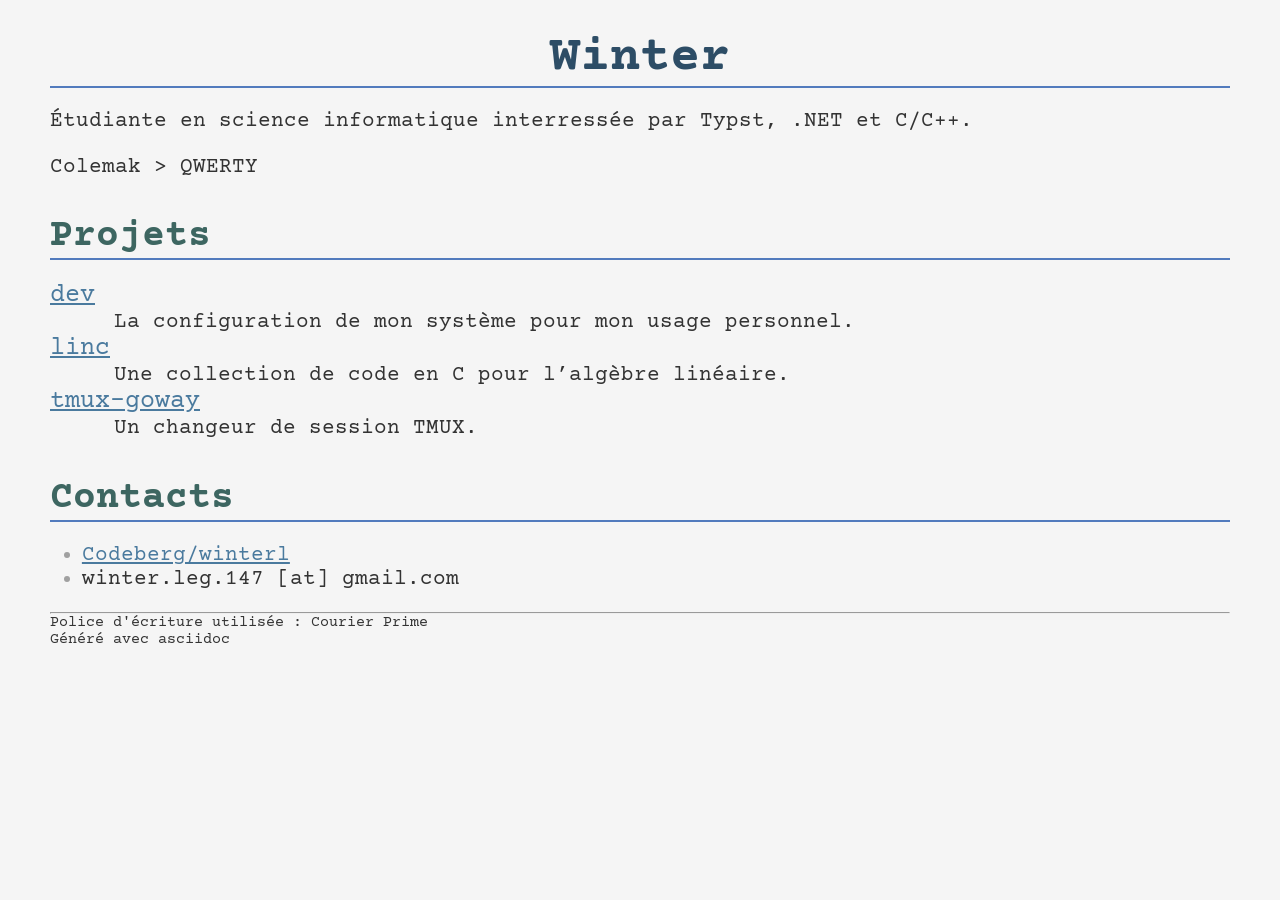
<file: index.html>
<!DOCTYPE html>
<html lang="fr">
<head>
<meta charset="UTF-8">
<meta http-equiv="X-UA-Compatible" content="IE=edge">
<meta name="viewport" content="width=device-width, initial-scale=1.0">
<meta name="generator" content="Asciidoctor 2.0.26">
<title>Winter</title>
<style>
/*
 * compact.css, version 1.9
 * Author:  Alex Efros <powerman@powerman.name>
 * Licence: Public Domain
 *
 * Usage: asciidoc -a theme=compact ...
 */

@import url('https://fonts.googleapis.com/css2?family=Courier+Prime:ital,wght@0,400;0,700;1,400;1,700&display=swap');

@font-face {
  font-family: "Zen Maru Gothic";
  src: local("Zen Maru Gothic"), local("ZenMaruGothic-Regular");
  font-weight: normal;
  font-style: normal;
}
@font-face {
  font-family: "Zen Maru Gothic";
  src: local("Zen Maru Gothic Bold"), local("ZenMaruGothic-Bold");
  font-weight: bold;
  font-style: normal;
}
@font-face {
  font-family: "Zen Maru Gothic";
  src: local("Zen Maru Gothic Light"), local("ZenMaruGothic-Light");
  font-weight: 300;
  font-style: normal;
}
@font-face {
  font-family: "Zen Maru Gothic";
  src: local("Zen Maru Gothic Medium"), local("ZenMaruGothic-Medium");
  font-weight: 500;
  font-style: normal;
}

:root {
  --bg-color: #f5f5f5;
  --text-color: #333333;
  --h1-color: #2d4d66;
  --h2-color: #3d6661;
  --h3-color: #3d6661;
  --link-color: #4a7a9e;
  --border-color: #527bbd;
  --table-bg: #e8e8e8;
  --code-bg: #f4f4f4;
  --code-color: #3c598a;
  --sidebar-bg: #ffffee;
}

@media (prefers-color-scheme: dark) {
  :root {
    --bg-color: #141415;
    --text-color: #cdcdcd;
    --h1-color: #6e94b2;
    --h2-color: #b4d4cf;
    --h3-color: #b4d4cf;
    --link-color: #6e94b2;
    --border-color: #6e94b2;
    --table-bg: #14141a;
    --code-bg: #1a1a1a;
    --code-color: #b4d4cf;
    --sidebar-bg: #1a1a1a;
  }
}

* {
  padding: 0;
  margin: 0;
}
img {
  border: 0;
}

/*** Layout ***/

body {
  margin: 30px auto;
  padding: 0 50px;
  max-width: 90ch;
  background-color: var(--bg-color);
  color: var(--text-color);
}
#header br {
  display: none;
}
#revnumber {
  display: block;
}
#toc {
  margin: 0em 0;
  text-align: left;
}
.toclevel2 {
  margin-left: 1em;
}
.toclevel3 {
  margin-left: 2em;
}
.toclevel4 {
  margin-left: 3em;
}
footer {
  font-size: 0.6em;
}
#footer {
  font-size: 0.5em;
  margin-top: 2em;
}

#preamble .sectionbody,
h2,
h3,
h4,
h5 {
  margin: 1em 0 0 0;
}

.admonitionblock,
.listingblock,
.sidebarblock,
.exampleblock,
.tableblock,
.literalblock {
  margin: 1em 0;
}
.admonitionblock td.icon {
  padding-right: 0.5em;
}
.admonitionblock td.content {
  padding-left: 0.5em;
}
.listingblock .content {
  padding: 0.5em;
}
.sidebarblock > .content {
  padding: 0.5em;
}
.exampleblock > .content {
  padding: 0 0.5em;
}
.tableblock caption {
  padding: 0 0 0.5em 0;
}
.tableblock thead th,
.tableblock tbody td,
.tableblock tfoot td {
  padding: 0 0.5em;
}
.quoteblock {
  padding: 0 2em;
}

.paragraph {
  margin: 1em 0 0 0;
  text-align: justify;
}
body {
  text-align: justify;
}
.sidebarblock .paragraph:first-child,
.exampleblock .paragraph:first-child,
.admonitionblock .paragraph:first-child {
  margin: 0;
}

.hdlist tr td {
  padding-bottom: 0.3em;
}
.hdlist tr:last-child td {
  padding-bottom: 0;
}
.hdlist tr tr td {
  padding-bottom: 0;
}

.ulist,
.olist,
.dlist,
.hdlist,
.qlist {
  margin: 1em 0;
}
.hdlist2 .ulist,
.hdlist2 .olist,
.hdlist2 .dlist,
.hdlist2 .hdlist,
.hdlist2 .qlist,
li .ulist,
li .olist,
li .dlist,
li .hdlist,
li .qlist,
dd .ulist,
dd .olist,
dd .dlist,
dd .hdlist,
dd .qlist {
  margin: 0;
}
ul {
  margin-left: 1.5em;
}
ol {
  margin-left: 2em;
}
dd {
  margin-left: 3em;
}
td.hdlist1 {
  padding-right: 1em;
}

/*** Fonts ***/

body {
  font-family: "Courier Prime", "Zen Maru Gothic", monospace;
  font-size: 25px;
}
#header {
  text-align: center;
  font-family: Georgia, serif;
}
#header h1 {
  font-size: 2em;
  font-family: "Courier Prime", "Zen Maru Gothic", monospace;
}
#footer {
  text-align: center;
  font-family: Georgia, serif;
}
#email,
#author {
  font-size: 0.85em;
  font-family: "Courier Prime", "Zen Maru Gothic", monospace;
}
#revnumber {
  font-size: 0.75em;
}
#toc {
  font-size: 0.9em;
  font-family: "Courier Prime", "Zen Maru Gothic", monospace;
}
#toctitle {
  font-weight: bold;
}
#footer {
  font-size: 0.8em;
}

h2,
h3,
h4,
h5,
.title {
  font-family: "Courier Prime", "Zen Maru Gothic", monospace;
}
h2 {
  font-size: 1.5em;
}
.sectionbody {
  font-size: 0.85em;
}
.sectionbody .sectionbody {
  font-size: inherit;
}
h3 {
  font-size: 159%;
} /* 1.35em */
h4 {
  font-size: 141%;
} /* 1.2em */
h5 {
  font-size: 118%;
} /* 1em */
.title {
  font-size: 106%; /* 0.9em */
  font-weight: bold;
  padding-top: 1em;
  text-align: center;
}

code,
.monospaced {
  font-family: "Courier Prime Code", "Zen Maru Gothic", monospace;
  font-size: 100%;
} /* 0.9em */
pre {
  font-size: 100%;
} /* 1.2em */
p code {
  font-size: 100%;
} /* 1em */
dt,
td.hdlist1 {
  font-family: "Courier Prime", "Zen Maru Gothic", monospace;
  font-size: 118%; /* 1em */
  font-style: normal;
}
.qlist em {
  font-family: "Courier Prime", "Zen Maru Gothic", monospace;
  font-size: 118%; /* 1em */
  font-style: italic;
}
.tableblock tfoot td {
  font-weight: bold;
}

/*** Colors and Backgrounds ***/

h1 {
  color: var(--h1-color);
  border-bottom: 2px solid var(--border-color);
}
#footer {
  border-top: 2px solid var(--border-color);
}

h2 {
  color: var(--h2-color);
  border-bottom: 2px solid var(--border-color);
}
h3 {
  color: var(--h3-color);
  border-bottom: 2px solid var(--border-color);
}
h3 {
  display: inline-block;
}
h4,
h5 {
  color: var(--h3-color);
}

.admonitionblock td.content {
  border-left: 2px solid var(--border-color);
}
.listingblock .content {
  background: var(--code-bg);
  border: 1px solid var(--border-color);
  border-left: 5px solid var(--border-color);
}
.sidebarblock > .content {
  background: var(--sidebar-bg);
  border: 1px solid var(--border-color);
  border-left: 5px solid var(--border-color);
}
.exampleblock > .content {
  border-left: 2px solid var(--border-color);
}
.quoteblock {
  border-left: 5px solid var(--border-color);
}
.tableblock table {
  border-collapse: collapse;
  border-width: 3px;
  border-color: var(--border-color);
}
.tableblock table[frame="hsides"] {
  border-style: solid none;
}
.tableblock table[frame="border"] {
  border-style: solid;
}
.tableblock table[frame="void"] {
  border-style: none;
}
.tableblock table[frame="vsides"] {
  border-style: none solid;
}
.tableblock table[rules="all"] tbody tr *,
.tableblock table[rules="rows"] tbody tr * {
  border-top: 1px solid var(--border-color);
}
.tableblock table[rules="all"] tr *,
.tableblock table[rules="cols"] tr * {
  border-left: 1px solid var(--border-color);
}
.tableblock table tbody tr:first-child * {
  border-top: 1px solid var(--bg-color);
}
.tableblock table tr *:first-child {
  border-left: none;
}
.tableblock table[frame] thead tr *,
.tableblock table[frame] thead tr * {
  border-top: 1px solid var(--bg-color);
  border-bottom: 2px solid var(--border-color);
}
.tableblock table tr td p.table,
.tableblock table tr td p.table * {
  border: 0;
}

.hdlist1,
em {
  color: var(--code-color);
}
code,
.monospaced {
  color: var(--code-color);
  background: var(--code-bg);
}
.literalblock code {
  background: inherit;
}

a {
  color: var(--link-color);
}

li {
  color: #a0a0a0;
}
li > * {
  color: var(--text-color);
}

span.aqua {
  color: aqua;
}
span.black {
  color: black;
}
span.blue {
  color: blue;
}
span.fuchsia {
  color: fuchsia;
}
span.gray {
  color: gray;
}
span.green {
  color: green;
}
span.lime {
  color: lime;
}
span.maroon {
  color: maroon;
}
span.navy {
  color: navy;
}
span.olive {
  color: olive;
}
span.purple {
  color: purple;
}
span.red {
  color: red;
}
span.silver {
  color: silver;
}
span.teal {
  color: teal;
}
span.white {
  color: white;
}
span.yellow {
  color: yellow;
}

span.aqua-background {
  background: aqua;
}
span.black-background {
  background: black;
}
span.blue-background {
  background: blue;
}
span.fuchsia-background {
  background: fuchsia;
}
span.gray-background {
  background: gray;
}
span.green-background {
  background: green;
}
span.lime-background {
  background: lime;
}
span.maroon-background {
  background: maroon;
}
span.navy-background {
  background: navy;
}
span.olive-background {
  background: olive;
}
span.purple-background {
  background: purple;
}
span.red-background {
  background: red;
}
span.silver-background {
  background: silver;
}
span.teal-background {
  background: teal;
}
span.white-background {
  background: white;
}
span.yellow-background {
  background: yellow;
}

span.big {
  font-size: 2em;
}
span.small {
  font-size: 0.6em;
}

span.underline {
  text-decoration: underline;
}
span.overline {
  text-decoration: overline;
}
span.line-through {
  text-decoration: line-through;
}

/*** Misc ***/

.admonitionblock td.icon {
  vertical-align: top;
}
.attribution {
  text-align: right;
}
.unbreakable {
  page-break-inside: avoid;
}

ul {
  list-style-type: disc;
}
ol.arabic {
  list-style-type: decimal;
}
ol.loweralpha {
  list-style-type: lower-alpha;
}
ol.upperalpha {
  list-style-type: upper-alpha;
}
ol.lowerroman {
  list-style-type: lower-roman;
}
ol.upperroman {
  list-style-type: upper-roman;
}
.hdlist td {
  vertical-align: top;
}

</style>
</head>
<body class="article">
<div id="header">
<h1>Winter</h1>
</div>
<div id="content">
<div id="preamble">
<div class="sectionbody">
<div class="paragraph">
<p>Étudiante en science informatique interressée par Typst, .NET et C/C++.</p>
</div>
<div class="paragraph">
<p>Colemak &gt; QWERTY</p>
</div>
</div>
</div>
<div class="sect1">
<h2 id="_projets">Projets</h2>
<div class="sectionbody">
<div class="dlist">
<dl>
<dt class="hdlist1"><a href="https://codeberg.org/winterl/dev">dev</a></dt>
<dd>
<p>La configuration de mon système pour mon usage personnel.</p>
</dd>
<dt class="hdlist1"><a href="https://codeberg.org/winterl/linc">linc</a></dt>
<dd>
<p>Une collection de code en C pour l&#8217;algèbre linéaire.</p>
</dd>
<dt class="hdlist1"><a href="https://codeberg.org/winterl/tmux-goway">tmux-goway</a></dt>
<dd>
<p>Un changeur de session TMUX.</p>
</dd>
</dl>
</div>
</div>
</div>
<div class="sect1">
<h2 id="_contacts">Contacts</h2>
<div class="sectionbody">
<div class="ulist">
<ul>
<li>
<p><a href="https://codeberg.org/winterl">Codeberg/winterl</a></p>
</li>
<li>
<p>winter.leg.147 [at] gmail.com</p>
</li>
</ul>
</div>
</div>
</div>
</div>
<hr />
<footer>
  Police d'écriture utilisée : Courier Prime <br>
  Généré avec asciidoc
</footer>
</body>
</html>
</file>
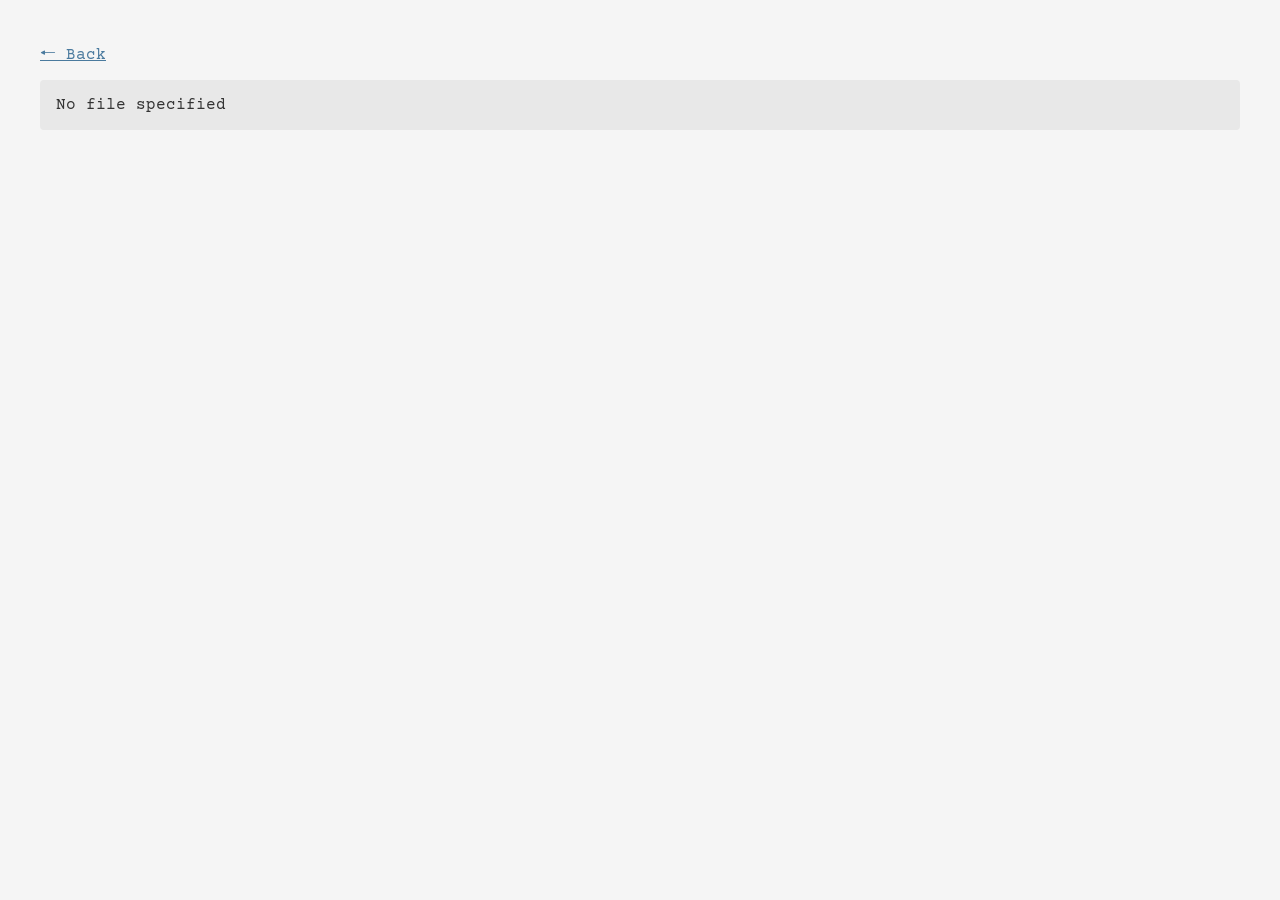
<file: view.html>
<!doctype html>
<html lang="fr">
  <head>
    <meta charset="UTF-8" />
    <meta name="viewport" content="width=device-width, initial-scale=1.0" />
    <meta http-equiv="X-UA-Compatible" content="ie=edge" />
    <title>Winter - View</title>
    <link rel="preconnect" href="https://fonts.googleapis.com" />
    <link rel="preconnect" href="https://fonts.gstatic.com" crossorigin />
    <link
      href="https://fonts.googleapis.com/css2?family=Courier+Prime&family=Zen+Maru+Gothic&display=swap"
      rel="stylesheet"
    />
    <style>
      * {
        font-family: "Courier Prime", "Zen Maru Gothic", monospace;

        background-color: #f5f5f5;
        color: #333333;
      }

      a {
        color: #4a7a9e;
      }

      .content {
        max-width: 120ch;
        margin: auto;
        padding: 2em;
      }

      pre {
        white-space: pre;
        background: #e8e8e8;
        padding: 1em;
        border-radius: 4px;
        overflow-x: auto;
      }

      @media (prefers-color-scheme: dark) {
        * {
          background-color: #141415;
          color: #cdcdcd;
        }

        a {
          color: #6e94b2;
        }

        pre {
          background: #14141a;
        }
      }
    </style>
  </head>
  <body>
    <div class="content">
      <a id="back-link">← Back</a>
      <pre id="content">Loading...</pre>
    </div>
    <script>
      document.getElementById("back-link").href =
        window.location.pathname.replace(/view\.html$/, "index.html");

      const params = new URLSearchParams(window.location.search);
      const file = params.get("file");

      if (file) {
        fetch(file)
          .then((r) => r.text())
          .then((text) => {
            document.getElementById("content").textContent = text;
          })
          .catch((e) => {
            document.getElementById("content").textContent =
              "Error loading file: " + e;
          });
      } else {
        document.getElementById("content").textContent = "No file specified";
      }
    </script>
  </body>
</html>
</file>
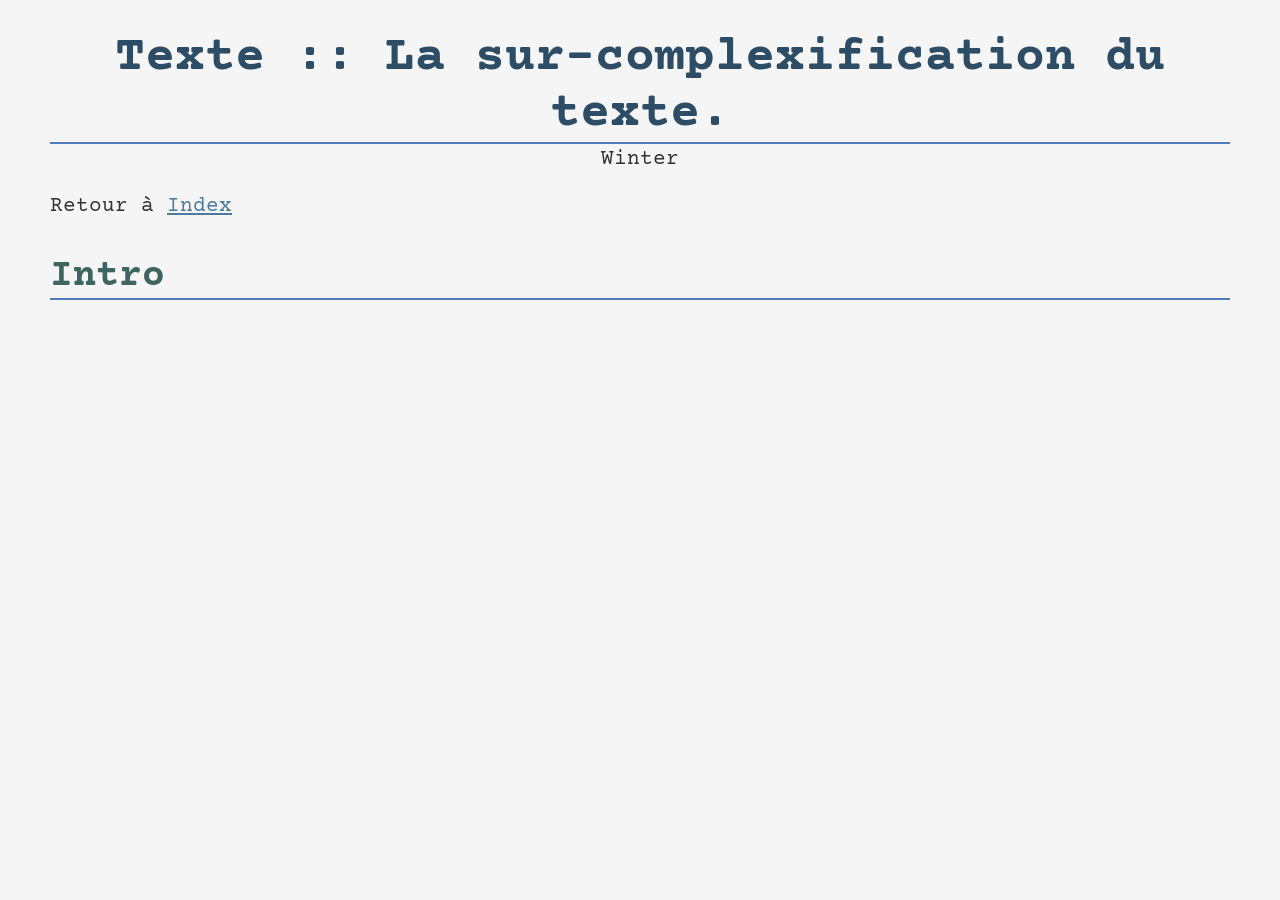
<file: files/textes/2026-03-surcomplexification-des-textes.html>
<!DOCTYPE html>
<html lang="en">
<head>
<meta charset="UTF-8">
<meta http-equiv="X-UA-Compatible" content="IE=edge">
<meta name="viewport" content="width=device-width, initial-scale=1.0">
<meta name="generator" content="Asciidoctor 2.0.26">
<meta name="author" content="Winter">
<title>Texte :: La sur-complexification du texte.</title>
<style>
/*
 * compact.css, version 1.9
 * Author:  Alex Efros <powerman@powerman.name>
 * Licence: Public Domain
 *
 * Usage: asciidoc -a theme=compact ...
 */

@import url("https://fonts.googleapis.com/css2?family=Courier+Prime:ital,wght@0,400;0,700;1,400;1,700&display=swap");

@font-face {
  font-family: "Zen Maru Gothic";
  src: local("Zen Maru Gothic"), local("ZenMaruGothic-Regular");
  font-weight: normal;
  font-style: normal;
}
@font-face {
  font-family: "Zen Maru Gothic";
  src: local("Zen Maru Gothic Bold"), local("ZenMaruGothic-Bold");
  font-weight: bold;
  font-style: normal;
}
@font-face {
  font-family: "Zen Maru Gothic";
  src: local("Zen Maru Gothic Light"), local("ZenMaruGothic-Light");
  font-weight: 300;
  font-style: normal;
}
@font-face {
  font-family: "Zen Maru Gothic";
  src: local("Zen Maru Gothic Medium"), local("ZenMaruGothic-Medium");
  font-weight: 500;
  font-style: normal;
}

:root {
  --bg-color: #f5f5f5;
  --text-color: #333333;
  --h1-color: #2d4d66;
  --h2-color: #3d6661;
  --h3-color: #3d6661;
  --link-color: #4a7a9e;
  --border-color: #527bbd;
  --table-bg: #e8e8e8;
  --code-bg: #f4f4f4;
  --code-color: #3c598a;
  --sidebar-bg: #ffffee;
}

@media (prefers-color-scheme: dark) {
  :root {
    --bg-color: #141415;
    --text-color: #cdcdcd;
    --h1-color: #6e94b2;
    --h2-color: #b4d4cf;
    --h3-color: #b4d4cf;
    --link-color: #6e94b2;
    --border-color: #6e94b2;
    --table-bg: #14141a;
    --code-bg: #1a1a1a;
    --code-color: #b4d4cf;
    --sidebar-bg: #1a1a1a;
  }
}

* {
  padding: 0;
  margin: 0;
}
img {
  border: 0;
}

/*** Layout ***/

body {
  margin: 30px auto;
  padding: 0 50px;
  max-width: 90ch;
  background-color: var(--bg-color);
  color: var(--text-color);
}
#header br {
  display: none;
}
#revnumber {
  display: block;
}
#toc {
  margin: 1em 0;
  text-align: center;
}
.toclevel2 {
  margin-left: 1em;
}
.toclevel3 {
  margin-left: 2em;
}
.toclevel4 {
  margin-left: 3em;
}
footer {
  font-size: 0.6em;
}
#footer {
  font-size: 0.5em;
  margin-top: 2em;
}

#preamble .sectionbody,
h2,
h3,
h4,
h5 {
  margin: 1em 0 0 0;
}

.admonitionblock,
.listingblock,
.sidebarblock,
.exampleblock,
.tableblock,
.literalblock {
  margin: 1em 0;
}
.admonitionblock td.icon {
  padding-right: 0.5em;
}
.admonitionblock td.content {
  padding-left: 0.5em;
}
.listingblock .content {
  padding: 0.5em;
}
.sidebarblock > .content {
  padding: 0.5em;
}
.exampleblock > .content {
  padding: 0 0.5em;
}
.tableblock caption {
  padding: 0 0 0.5em 0;
}
.tableblock thead th,
.tableblock tbody td,
.tableblock tfoot td {
  padding: 0 0.5em;
}
.quoteblock {
  padding: 0 2em;
}

.paragraph {
  margin: 1em 0 0 0;
  text-align: justify;
}
.sidebarblock .paragraph:first-child,
.exampleblock .paragraph:first-child,
.admonitionblock .paragraph:first-child {
  margin: 0;
}

.hdlist tr td {
  padding-bottom: 0.3em;
}
.hdlist tr:last-child td {
  padding-bottom: 0;
}
.hdlist tr tr td {
  padding-bottom: 0;
}

.ulist,
.olist,
.dlist,
.hdlist,
.qlist {
  margin: 1em 0;
}
.hdlist2 .ulist,
.hdlist2 .olist,
.hdlist2 .dlist,
.hdlist2 .hdlist,
.hdlist2 .qlist,
li .ulist,
li .olist,
li .dlist,
li .hdlist,
li .qlist,
dd .ulist,
dd .olist,
dd .dlist,
dd .hdlist,
dd .qlist {
  margin: 0;
}
ul {
  margin-left: 1.5em;
}
ol {
  margin-left: 2em;
}
dd {
  margin-left: 3em;
}
td.hdlist1 {
  padding-right: 1em;
}

/*** Fonts ***/

body {
  font-family: "Courier Prime", "Zen Maru Gothic", monospace;
  font-size: 25px;
}
#header {
  text-align: center;
  font-family: "Courier Prime", "Zen Maru Gothic", monospace;
}
#header h1 {
  font-size: 2em;
  font-family: "Courier Prime", "Zen Maru Gothic", monospace;
}
#footer {
  text-align: center;
  font-family: Georgia, serif;
}
#email,
#author {
  font-size: 0.85em;
  font-family: "Courier Prime", "Zen Maru Gothic", monospace;
}
#revnumber {
  font-size: 0.75em;
}
#toc {
  font-size: 0.9em;
}
#toctitle {
  font-weight: bold;
}
#footer {
  font-size: 0.8em;
}

h2,
h3,
h4,
h5,
.title {
  font-family: "Courier Prime", "Zen Maru Gothic", monospace;
}
h2 {
  font-size: 1.5em;
}
.sectionbody {
  font-size: 0.85em;
}
.sectionbody .sectionbody {
  font-size: inherit;
}
h3 {
  font-size: 159%;
} /* 1.35em */
h4 {
  font-size: 141%;
} /* 1.2em */
h5 {
  font-size: 118%;
} /* 1em */
.title {
  font-size: 106%; /* 0.9em */
  font-weight: bold;
}

code,
.monospaced {
  font-family: monospace;
  font-size: 100%;
} /* 0.9em */
pre {
  font-size: 100%;
} /* 1.2em */
p code {
  font-size: 100%;
} /* 1em */
dt,
td.hdlist1 {
  font-family: "Courier Prime", "Zen Maru Gothic", monospace;
  font-size: 118%; /* 1em */
  font-style: normal;
}
.qlist em {
  font-family: "Courier Prime", "Zen Maru Gothic", monospace;
  font-size: 118%; /* 1em */
  font-style: italic;
}
.tableblock tfoot td {
  font-weight: bold;
}

/*** Colors and Backgrounds ***/

h1 {
  color: var(--h1-color);
  border-bottom: 2px solid var(--border-color);
}
#footer {
  border-top: 2px solid var(--border-color);
}

h2 {
  color: var(--h2-color);
  border-bottom: 2px solid var(--border-color);
}
h3 {
  color: var(--h3-color);
  border-bottom: 2px solid var(--border-color);
}
h3 {
  display: inline-block;
}
h4,
h5 {
  color: var(--h3-color);
}

.admonitionblock td.content {
  border-left: 2px solid var(--border-color);
}
.listingblock .content {
  background: var(--code-bg);
  border: 1px solid var(--border-color);
  border-left: 5px solid var(--border-color);
}
.sidebarblock > .content {
  background: var(--sidebar-bg);
  border: 1px solid var(--border-color);
  border-left: 5px solid var(--border-color);
}
.exampleblock > .content {
  border-left: 2px solid var(--border-color);
}
.quoteblock {
  border-left: 5px solid var(--border-color);
}
.tableblock table {
  border-collapse: collapse;
  border-width: 3px;
  border-color: var(--border-color);
}
.tableblock table[frame="hsides"] {
  border-style: solid none;
}
.tableblock table[frame="border"] {
  border-style: solid;
}
.tableblock table[frame="void"] {
  border-style: none;
}
.tableblock table[frame="vsides"] {
  border-style: none solid;
}
.tableblock table[rules="all"] tbody tr *,
.tableblock table[rules="rows"] tbody tr * {
  border-top: 1px solid var(--border-color);
}
.tableblock table[rules="all"] tr *,
.tableblock table[rules="cols"] tr * {
  border-left: 1px solid var(--border-color);
}
.tableblock table tbody tr:first-child * {
  border-top: 1px solid var(--bg-color);
}
.tableblock table tr *:first-child {
  border-left: none;
}
.tableblock table[frame] thead tr *,
.tableblock table[frame] thead tr * {
  border-top: 1px solid var(--bg-color);
  border-bottom: 2px solid var(--border-color);
}
.tableblock table tr td p.table,
.tableblock table tr td p.table * {
  border: 0;
}

.hdlist1,
em {
  color: var(--code-color);
}
code,
.monospaced {
  color: var(--code-color);
  background: var(--code-bg);
}
.literalblock code {
  background: inherit;
}

a {
  color: var(--link-color);
}

li {
  color: #a0a0a0;
}
li > * {
  color: var(--text-color);
}

span.aqua {
  color: aqua;
}
span.black {
  color: black;
}
span.blue {
  color: blue;
}
span.fuchsia {
  color: fuchsia;
}
span.gray {
  color: gray;
}
span.green {
  color: green;
}
span.lime {
  color: lime;
}
span.maroon {
  color: maroon;
}
span.navy {
  color: navy;
}
span.olive {
  color: olive;
}
span.purple {
  color: purple;
}
span.red {
  color: red;
}
span.silver {
  color: silver;
}
span.teal {
  color: teal;
}
span.white {
  color: white;
}
span.yellow {
  color: yellow;
}

span.aqua-background {
  background: aqua;
}
span.black-background {
  background: black;
}
span.blue-background {
  background: blue;
}
span.fuchsia-background {
  background: fuchsia;
}
span.gray-background {
  background: gray;
}
span.green-background {
  background: green;
}
span.lime-background {
  background: lime;
}
span.maroon-background {
  background: maroon;
}
span.navy-background {
  background: navy;
}
span.olive-background {
  background: olive;
}
span.purple-background {
  background: purple;
}
span.red-background {
  background: red;
}
span.silver-background {
  background: silver;
}
span.teal-background {
  background: teal;
}
span.white-background {
  background: white;
}
span.yellow-background {
  background: yellow;
}

span.big {
  font-size: 2em;
}
span.small {
  font-size: 0.6em;
}

span.underline {
  text-decoration: underline;
}
span.overline {
  text-decoration: overline;
}
span.line-through {
  text-decoration: line-through;
}

/*** Misc ***/

.admonitionblock td.icon {
  vertical-align: top;
}
.attribution {
  text-align: right;
}
.unbreakable {
  page-break-inside: avoid;
}

ul {
  list-style-type: disc;
}
ol.arabic {
  list-style-type: decimal;
}
ol.loweralpha {
  list-style-type: lower-alpha;
}
ol.upperalpha {
  list-style-type: upper-alpha;
}
ol.lowerroman {
  list-style-type: lower-roman;
}
ol.upperroman {
  list-style-type: upper-roman;
}
.hdlist td {
  vertical-align: top;
}

</style>
</head>
<body class="article">
<div id="header">
<h1>Texte :: La sur-complexification du texte.</h1>
<div class="details">
<span id="author" class="author">Winter</span><br>
</div>
</div>
<div id="content">
<div id="preamble">
<div class="sectionbody">
<div class="paragraph">
<p>Retour à <a href="../../index.html">Index</a></p>
</div>
</div>
</div>
<div class="sect1">
<h2 id="_intro">Intro</h2>
<div class="sectionbody">

</div>
</div>
</div>
</body>
</html>
</file>
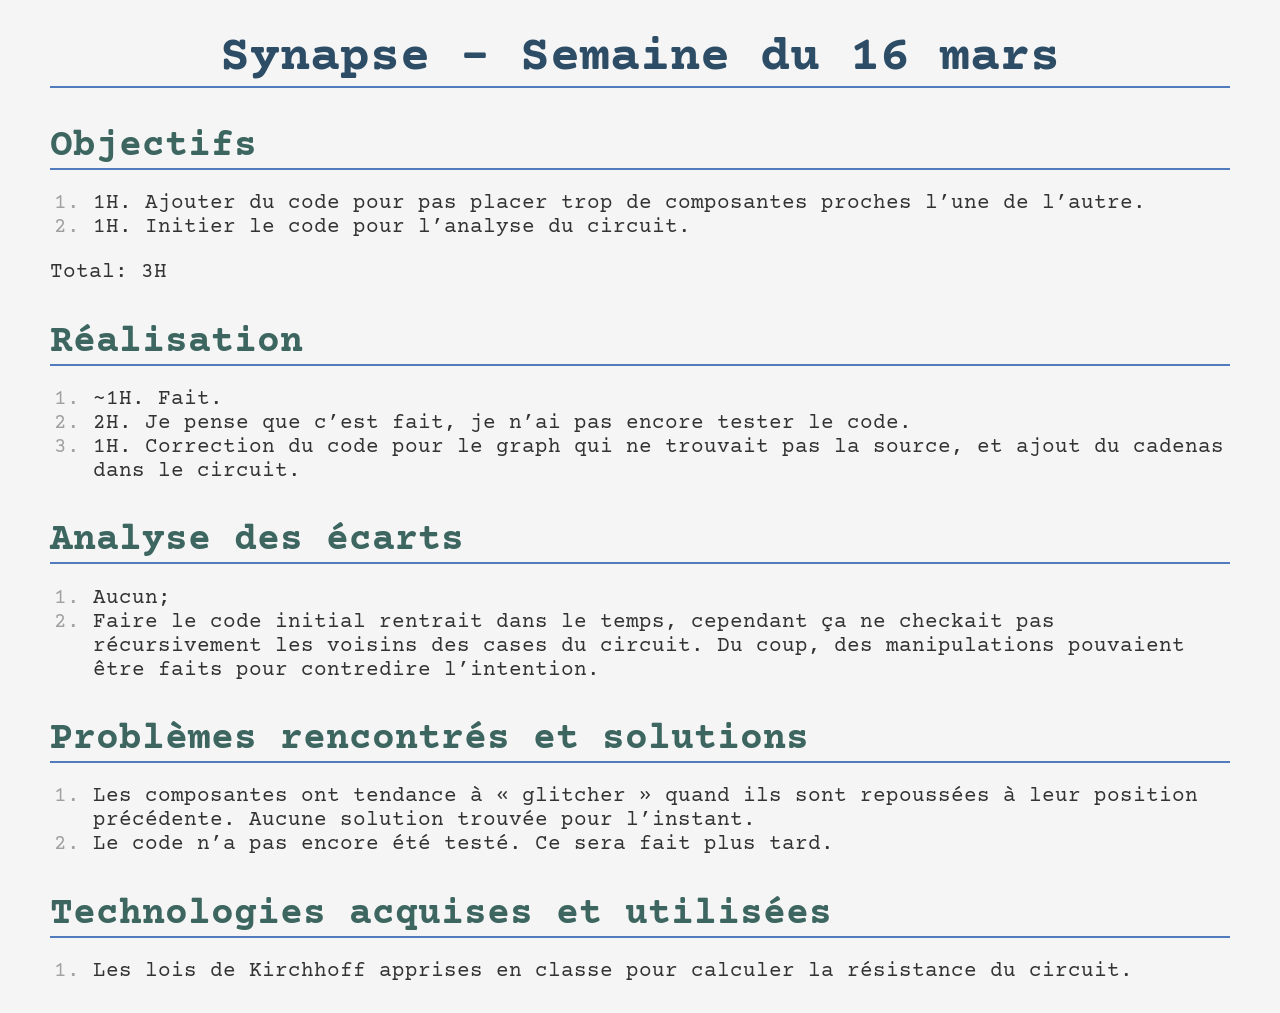
<file: files/bilan/synapse/semaine-03-16.html>
<!DOCTYPE html>
<html lang="en">
<head>
<meta charset="UTF-8">
<meta http-equiv="X-UA-Compatible" content="IE=edge">
<meta name="viewport" content="width=device-width, initial-scale=1.0">
<meta name="generator" content="Asciidoctor 2.0.26">
<title>Synapse - Semaine du 16 mars</title>
<style>
/*
 * compact.css, version 1.9
 * Author:  Alex Efros <powerman@powerman.name>
 * Licence: Public Domain
 *
 * Usage: asciidoc -a theme=compact ...
 */

@import url("https://fonts.googleapis.com/css2?family=Courier+Prime:ital,wght@0,400;0,700;1,400;1,700&display=swap");

@font-face {
  font-family: "Zen Maru Gothic";
  src: local("Zen Maru Gothic"), local("ZenMaruGothic-Regular");
  font-weight: normal;
  font-style: normal;
}
@font-face {
  font-family: "Zen Maru Gothic";
  src: local("Zen Maru Gothic Bold"), local("ZenMaruGothic-Bold");
  font-weight: bold;
  font-style: normal;
}
@font-face {
  font-family: "Zen Maru Gothic";
  src: local("Zen Maru Gothic Light"), local("ZenMaruGothic-Light");
  font-weight: 300;
  font-style: normal;
}
@font-face {
  font-family: "Zen Maru Gothic";
  src: local("Zen Maru Gothic Medium"), local("ZenMaruGothic-Medium");
  font-weight: 500;
  font-style: normal;
}

:root {
  --bg-color: #f5f5f5;
  --text-color: #333333;
  --h1-color: #2d4d66;
  --h2-color: #3d6661;
  --h3-color: #3d6661;
  --link-color: #4a7a9e;
  --border-color: #527bbd;
  --table-bg: #e8e8e8;
  --code-bg: #f4f4f4;
  --code-color: #3c598a;
  --sidebar-bg: #ffffee;
}

@media (prefers-color-scheme: dark) {
  :root {
    --bg-color: #141415;
    --text-color: #cdcdcd;
    --h1-color: #6e94b2;
    --h2-color: #b4d4cf;
    --h3-color: #b4d4cf;
    --link-color: #6e94b2;
    --border-color: #6e94b2;
    --table-bg: #14141a;
    --code-bg: #1a1a1a;
    --code-color: #b4d4cf;
    --sidebar-bg: #1a1a1a;
  }
}

* {
  padding: 0;
  margin: 0;
}
img {
  border: 0;
}

/*** Layout ***/

body {
  margin: 30px auto;
  padding: 0 50px;
  max-width: 90ch;
  background-color: var(--bg-color);
  color: var(--text-color);
}
#header br {
  display: none;
}
#revnumber {
  display: block;
}
#toc {
  margin: 1em 0;
  text-align: center;
}
.toclevel2 {
  margin-left: 1em;
}
.toclevel3 {
  margin-left: 2em;
}
.toclevel4 {
  margin-left: 3em;
}
footer {
  font-size: 0.6em;
}
#footer {
  font-size: 0.5em;
  margin-top: 2em;
}

#preamble .sectionbody,
h2,
h3,
h4,
h5 {
  margin: 1em 0 0 0;
}

.admonitionblock,
.listingblock,
.sidebarblock,
.exampleblock,
.tableblock,
.literalblock {
  margin: 1em 0;
}
.admonitionblock td.icon {
  padding-right: 0.5em;
}
.admonitionblock td.content {
  padding-left: 0.5em;
}
.listingblock .content {
  padding: 0.5em;
}
.sidebarblock > .content {
  padding: 0.5em;
}
.exampleblock > .content {
  padding: 0 0.5em;
}
.tableblock caption {
  padding: 0 0 0.5em 0;
}
.tableblock thead th,
.tableblock tbody td,
.tableblock tfoot td {
  padding: 0 0.5em;
}
.quoteblock {
  padding: 0 2em;
}

.paragraph {
  margin: 1em 0 0 0;
  text-align: justify;
}
.sidebarblock .paragraph:first-child,
.exampleblock .paragraph:first-child,
.admonitionblock .paragraph:first-child {
  margin: 0;
}

.hdlist tr td {
  padding-bottom: 0.3em;
}
.hdlist tr:last-child td {
  padding-bottom: 0;
}
.hdlist tr tr td {
  padding-bottom: 0;
}

.ulist,
.olist,
.dlist,
.hdlist,
.qlist {
  margin: 1em 0;
}
.hdlist2 .ulist,
.hdlist2 .olist,
.hdlist2 .dlist,
.hdlist2 .hdlist,
.hdlist2 .qlist,
li .ulist,
li .olist,
li .dlist,
li .hdlist,
li .qlist,
dd .ulist,
dd .olist,
dd .dlist,
dd .hdlist,
dd .qlist {
  margin: 0;
}
ul {
  margin-left: 1.5em;
}
ol {
  margin-left: 2em;
}
dd {
  margin-left: 3em;
}
td.hdlist1 {
  padding-right: 1em;
}

/*** Fonts ***/

body {
  font-family: "Courier Prime", "Zen Maru Gothic", monospace;
  font-size: 25px;
}
#header {
  text-align: center;
  font-family: "Courier Prime", "Zen Maru Gothic", monospace;
}
#header h1 {
  font-size: 2em;
  font-family: "Courier Prime", "Zen Maru Gothic", monospace;
}
#footer {
  text-align: center;
  font-family: Georgia, serif;
}
#email,
#author {
  font-size: 0.85em;
  font-family: "Courier Prime", "Zen Maru Gothic", monospace;
}
#revnumber {
  font-size: 0.75em;
}
#toc {
  font-size: 0.9em;
}
#toctitle {
  font-weight: bold;
}
#footer {
  font-size: 0.8em;
}

h2,
h3,
h4,
h5,
.title {
  font-family: "Courier Prime", "Zen Maru Gothic", monospace;
}
h2 {
  font-size: 1.5em;
}
.sectionbody {
  font-size: 0.85em;
}
.sectionbody .sectionbody {
  font-size: inherit;
}
h3 {
  font-size: 159%;
} /* 1.35em */
h4 {
  font-size: 141%;
} /* 1.2em */
h5 {
  font-size: 118%;
} /* 1em */
.title {
  font-size: 106%; /* 0.9em */
  font-weight: bold;
}

code,
.monospaced {
  font-family: monospace;
  font-size: 100%;
} /* 0.9em */
pre {
  font-size: 100%;
} /* 1.2em */
p code {
  font-size: 100%;
} /* 1em */
dt,
td.hdlist1 {
  font-family: "Courier Prime", "Zen Maru Gothic", monospace;
  font-size: 118%; /* 1em */
  font-style: normal;
}
.qlist em {
  font-family: "Courier Prime", "Zen Maru Gothic", monospace;
  font-size: 118%; /* 1em */
  font-style: italic;
}
.tableblock tfoot td {
  font-weight: bold;
}

/*** Colors and Backgrounds ***/

h1 {
  color: var(--h1-color);
  border-bottom: 2px solid var(--border-color);
}
#footer {
  border-top: 2px solid var(--border-color);
}

h2 {
  color: var(--h2-color);
  border-bottom: 2px solid var(--border-color);
}
h3 {
  color: var(--h3-color);
  border-bottom: 2px solid var(--border-color);
}
h3 {
  display: inline-block;
}
h4,
h5 {
  color: var(--h3-color);
}

.admonitionblock td.content {
  border-left: 2px solid var(--border-color);
}
.listingblock .content {
  background: var(--code-bg);
  border: 1px solid var(--border-color);
  border-left: 5px solid var(--border-color);
}
.sidebarblock > .content {
  background: var(--sidebar-bg);
  border: 1px solid var(--border-color);
  border-left: 5px solid var(--border-color);
}
.exampleblock > .content {
  border-left: 2px solid var(--border-color);
}
.quoteblock {
  border-left: 5px solid var(--border-color);
}
.tableblock table {
  border-collapse: collapse;
  border-width: 3px;
  border-color: var(--border-color);
}
.tableblock table[frame="hsides"] {
  border-style: solid none;
}
.tableblock table[frame="border"] {
  border-style: solid;
}
.tableblock table[frame="void"] {
  border-style: none;
}
.tableblock table[frame="vsides"] {
  border-style: none solid;
}
.tableblock table[rules="all"] tbody tr *,
.tableblock table[rules="rows"] tbody tr * {
  border-top: 1px solid var(--border-color);
}
.tableblock table[rules="all"] tr *,
.tableblock table[rules="cols"] tr * {
  border-left: 1px solid var(--border-color);
}
.tableblock table tbody tr:first-child * {
  border-top: 1px solid var(--bg-color);
}
.tableblock table tr *:first-child {
  border-left: none;
}
.tableblock table[frame] thead tr *,
.tableblock table[frame] thead tr * {
  border-top: 1px solid var(--bg-color);
  border-bottom: 2px solid var(--border-color);
}
.tableblock table tr td p.table,
.tableblock table tr td p.table * {
  border: 0;
}

.hdlist1,
em {
  color: var(--code-color);
}
code,
.monospaced {
  color: var(--code-color);
  background: var(--code-bg);
}
.literalblock code {
  background: inherit;
}

a {
  color: var(--link-color);
}

li {
  color: #a0a0a0;
}
li > * {
  color: var(--text-color);
}

span.aqua {
  color: aqua;
}
span.black {
  color: black;
}
span.blue {
  color: blue;
}
span.fuchsia {
  color: fuchsia;
}
span.gray {
  color: gray;
}
span.green {
  color: green;
}
span.lime {
  color: lime;
}
span.maroon {
  color: maroon;
}
span.navy {
  color: navy;
}
span.olive {
  color: olive;
}
span.purple {
  color: purple;
}
span.red {
  color: red;
}
span.silver {
  color: silver;
}
span.teal {
  color: teal;
}
span.white {
  color: white;
}
span.yellow {
  color: yellow;
}

span.aqua-background {
  background: aqua;
}
span.black-background {
  background: black;
}
span.blue-background {
  background: blue;
}
span.fuchsia-background {
  background: fuchsia;
}
span.gray-background {
  background: gray;
}
span.green-background {
  background: green;
}
span.lime-background {
  background: lime;
}
span.maroon-background {
  background: maroon;
}
span.navy-background {
  background: navy;
}
span.olive-background {
  background: olive;
}
span.purple-background {
  background: purple;
}
span.red-background {
  background: red;
}
span.silver-background {
  background: silver;
}
span.teal-background {
  background: teal;
}
span.white-background {
  background: white;
}
span.yellow-background {
  background: yellow;
}

span.big {
  font-size: 2em;
}
span.small {
  font-size: 0.6em;
}

span.underline {
  text-decoration: underline;
}
span.overline {
  text-decoration: overline;
}
span.line-through {
  text-decoration: line-through;
}

/*** Misc ***/

.admonitionblock td.icon {
  vertical-align: top;
}
.attribution {
  text-align: right;
}
.unbreakable {
  page-break-inside: avoid;
}

ul {
  list-style-type: disc;
}
ol.arabic {
  list-style-type: decimal;
}
ol.loweralpha {
  list-style-type: lower-alpha;
}
ol.upperalpha {
  list-style-type: upper-alpha;
}
ol.lowerroman {
  list-style-type: lower-roman;
}
ol.upperroman {
  list-style-type: upper-roman;
}
.hdlist td {
  vertical-align: top;
}

</style>
</head>
<body class="article">
<div id="header">
<h1>Synapse - Semaine du 16 mars</h1>
</div>
<div id="content">
<div class="sect1">
<h2 id="_objectifs">Objectifs</h2>
<div class="sectionbody">
<div class="olist arabic">
<ol class="arabic">
<li>
<p>1H.  Ajouter du code pour pas placer trop de composantes proches l&#8217;une
de l&#8217;autre.</p>
</li>
<li>
<p>1H.  Initier le code pour l&#8217;analyse du circuit.</p>
</li>
</ol>
</div>
<div class="paragraph">
<p>Total: 3H</p>
</div>
</div>
</div>
<div class="sect1">
<h2 id="_réalisation">Réalisation</h2>
<div class="sectionbody">
<div class="olist arabic">
<ol class="arabic">
<li>
<p>~1H.  Fait.</p>
</li>
<li>
<p>2H.  Je pense que c&#8217;est fait, je n&#8217;ai pas encore tester le code.</p>
</li>
<li>
<p>1H.  Correction du code pour le graph qui ne trouvait pas la source, et ajout
du cadenas dans le circuit.</p>
</li>
</ol>
</div>
</div>
</div>
<div class="sect1">
<h2 id="_analyse_des_écarts">Analyse des écarts</h2>
<div class="sectionbody">
<div class="olist arabic">
<ol class="arabic">
<li>
<p>Aucun;</p>
</li>
<li>
<p>Faire le code initial rentrait dans le temps, cependant ça ne checkait
pas récursivement les voisins des cases du circuit. Du coup, des manipulations
pouvaient être faits pour contredire l&#8217;intention.</p>
</li>
</ol>
</div>
</div>
</div>
<div class="sect1">
<h2 id="_problèmes_rencontrés_et_solutions">Problèmes rencontrés et solutions</h2>
<div class="sectionbody">
<div class="olist arabic">
<ol class="arabic">
<li>
<p>Les composantes ont tendance à « glitcher » quand ils sont repoussées à leur
position précédente.  Aucune solution trouvée pour l&#8217;instant.</p>
</li>
<li>
<p>Le code n&#8217;a pas encore été testé.  Ce sera fait plus tard.</p>
</li>
</ol>
</div>
</div>
</div>
<div class="sect1">
<h2 id="_technologies_acquises_et_utilisées">Technologies acquises et utilisées</h2>
<div class="sectionbody">
<div class="olist arabic">
<ol class="arabic">
<li>
<p>Les lois de Kirchhoff apprises en classe pour calculer la résistance du
circuit.</p>
</li>
</ol>
</div>
</div>
</div>
</div>
</body>
</html>
</file>
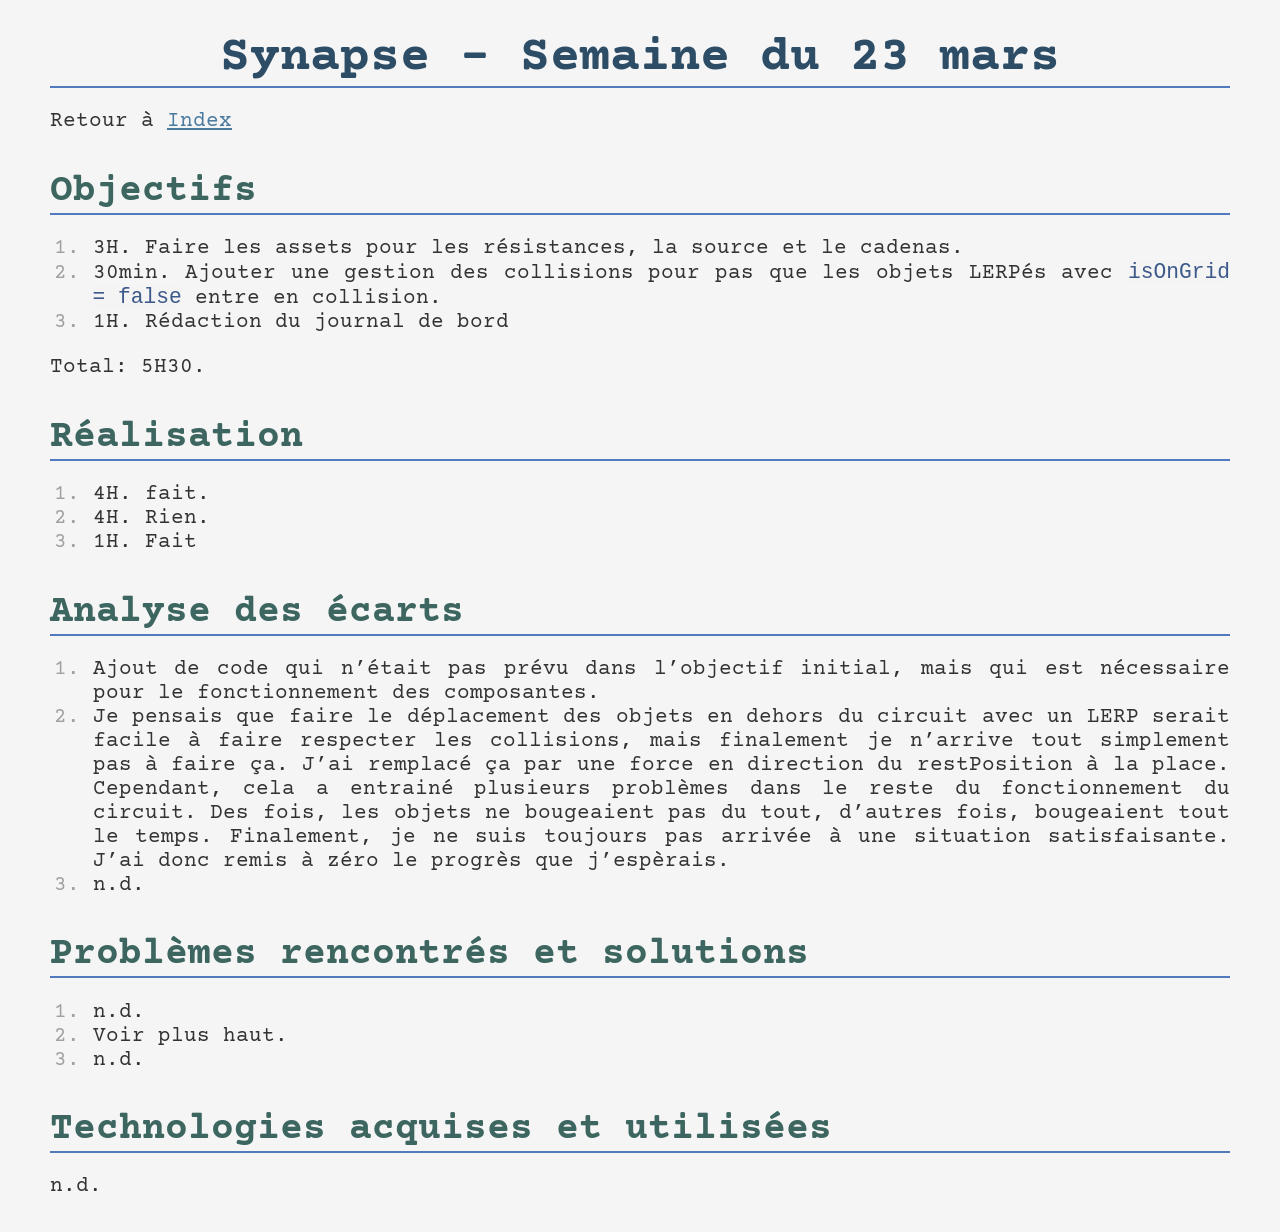
<file: files/bilan/synapse/semaine-03-23.html>
<!DOCTYPE html>
<html lang="en">
<head>
<meta charset="UTF-8">
<meta http-equiv="X-UA-Compatible" content="IE=edge">
<meta name="viewport" content="width=device-width, initial-scale=1.0">
<meta name="generator" content="Asciidoctor 2.0.26">
<title>Synapse - Semaine du 23 mars</title>
<style>
/*
 * compact.css, version 1.9
 * Author:  Alex Efros <powerman@powerman.name>
 * Licence: Public Domain
 *
 * Usage: asciidoc -a theme=compact ...
 */

@import url('https://fonts.googleapis.com/css2?family=Courier+Prime:ital,wght@0,400;0,700;1,400;1,700&display=swap');

@font-face {
  font-family: "Zen Maru Gothic";
  src: local("Zen Maru Gothic"), local("ZenMaruGothic-Regular");
  font-weight: normal;
  font-style: normal;
}
@font-face {
  font-family: "Zen Maru Gothic";
  src: local("Zen Maru Gothic Bold"), local("ZenMaruGothic-Bold");
  font-weight: bold;
  font-style: normal;
}
@font-face {
  font-family: "Zen Maru Gothic";
  src: local("Zen Maru Gothic Light"), local("ZenMaruGothic-Light");
  font-weight: 300;
  font-style: normal;
}
@font-face {
  font-family: "Zen Maru Gothic";
  src: local("Zen Maru Gothic Medium"), local("ZenMaruGothic-Medium");
  font-weight: 500;
  font-style: normal;
}

:root {
  --bg-color: #f5f5f5;
  --text-color: #333333;
  --h1-color: #2d4d66;
  --h2-color: #3d6661;
  --h3-color: #3d6661;
  --link-color: #4a7a9e;
  --border-color: #527bbd;
  --table-bg: #e8e8e8;
  --code-bg: #f4f4f4;
  --code-color: #3c598a;
  --sidebar-bg: #ffffee;
}

@media (prefers-color-scheme: dark) {
  :root {
    --bg-color: #141415;
    --text-color: #cdcdcd;
    --h1-color: #6e94b2;
    --h2-color: #b4d4cf;
    --h3-color: #b4d4cf;
    --link-color: #6e94b2;
    --border-color: #6e94b2;
    --table-bg: #14141a;
    --code-bg: #1a1a1a;
    --code-color: #b4d4cf;
    --sidebar-bg: #1a1a1a;
  }
}

* {
  padding: 0;
  margin: 0;
}
img {
  border: 0;
}

/*** Layout ***/

body {
  margin: 30px auto;
  padding: 0 50px;
  max-width: 90ch;
  background-color: var(--bg-color);
  color: var(--text-color);
}
#header br {
  display: none;
}
#revnumber {
  display: block;
}
#toc {
  margin: 0em 0;
  text-align: left;
}
.toclevel2 {
  margin-left: 1em;
}
.toclevel3 {
  margin-left: 2em;
}
.toclevel4 {
  margin-left: 3em;
}
footer {
  font-size: 0.6em;
}
#footer {
  font-size: 0.5em;
  margin-top: 2em;
}

#preamble .sectionbody,
h2,
h3,
h4,
h5 {
  margin: 1em 0 0 0;
}

.admonitionblock,
.listingblock,
.sidebarblock,
.exampleblock,
.tableblock,
.literalblock {
  margin: 1em 0;
}
.admonitionblock td.icon {
  padding-right: 0.5em;
}
.admonitionblock td.content {
  padding-left: 0.5em;
}
.listingblock .content {
  padding: 0.5em;
}
.sidebarblock > .content {
  padding: 0.5em;
}
.exampleblock > .content {
  padding: 0 0.5em;
}
.tableblock caption {
  padding: 0 0 0.5em 0;
}
.tableblock thead th,
.tableblock tbody td,
.tableblock tfoot td {
  padding: 0 0.5em;
}
.quoteblock {
  padding: 0 2em;
}

.paragraph {
  margin: 1em 0 0 0;
  text-align: justify;
}
body {
  text-align: justify;
}
.sidebarblock .paragraph:first-child,
.exampleblock .paragraph:first-child,
.admonitionblock .paragraph:first-child {
  margin: 0;
}

.hdlist tr td {
  padding-bottom: 0.3em;
}
.hdlist tr:last-child td {
  padding-bottom: 0;
}
.hdlist tr tr td {
  padding-bottom: 0;
}

.ulist,
.olist,
.dlist,
.hdlist,
.qlist {
  margin: 1em 0;
}
.hdlist2 .ulist,
.hdlist2 .olist,
.hdlist2 .dlist,
.hdlist2 .hdlist,
.hdlist2 .qlist,
li .ulist,
li .olist,
li .dlist,
li .hdlist,
li .qlist,
dd .ulist,
dd .olist,
dd .dlist,
dd .hdlist,
dd .qlist {
  margin: 0;
}
ul {
  margin-left: 1.5em;
}
ol {
  margin-left: 2em;
}
dd {
  margin-left: 3em;
}
td.hdlist1 {
  padding-right: 1em;
}

/*** Fonts ***/

body {
  font-family: "Courier Prime", "Zen Maru Gothic", monospace;
  font-size: 25px;
}
#header {
  text-align: center;
  font-family: Georgia, serif;
}
#header h1 {
  font-size: 2em;
  font-family: "Courier Prime", "Zen Maru Gothic", monospace;
}
#footer {
  text-align: center;
  font-family: Georgia, serif;
}
#email,
#author {
  font-size: 0.85em;
  font-family: "Courier Prime", "Zen Maru Gothic", monospace;
}
#revnumber {
  font-size: 0.75em;
}
#toc {
  font-size: 0.9em;
  font-family: "Courier Prime", "Zen Maru Gothic", monospace;
}
#toctitle {
  font-weight: bold;
}
#footer {
  font-size: 0.8em;
}

h2,
h3,
h4,
h5,
.title {
  font-family: "Courier Prime", "Zen Maru Gothic", monospace;
}
h2 {
  font-size: 1.5em;
}
.sectionbody {
  font-size: 0.85em;
}
.sectionbody .sectionbody {
  font-size: inherit;
}
h3 {
  font-size: 159%;
} /* 1.35em */
h4 {
  font-size: 141%;
} /* 1.2em */
h5 {
  font-size: 118%;
} /* 1em */
.title {
  font-size: 106%; /* 0.9em */
  font-weight: bold;
  padding-top: 1em;
  text-align: center;
}

code,
.monospaced {
  font-family: "Courier Prime Code", "Zen Maru Gothic", monospace;
  font-size: 100%;
} /* 0.9em */
pre {
  font-size: 100%;
} /* 1.2em */
p code {
  font-size: 100%;
} /* 1em */
dt,
td.hdlist1 {
  font-family: "Courier Prime", "Zen Maru Gothic", monospace;
  font-size: 118%; /* 1em */
  font-style: normal;
}
.qlist em {
  font-family: "Courier Prime", "Zen Maru Gothic", monospace;
  font-size: 118%; /* 1em */
  font-style: italic;
}
.tableblock tfoot td {
  font-weight: bold;
}

/*** Colors and Backgrounds ***/

h1 {
  color: var(--h1-color);
  border-bottom: 2px solid var(--border-color);
}
#footer {
  border-top: 2px solid var(--border-color);
}

h2 {
  color: var(--h2-color);
  border-bottom: 2px solid var(--border-color);
}
h3 {
  color: var(--h3-color);
  border-bottom: 2px solid var(--border-color);
}
h3 {
  display: inline-block;
}
h4,
h5 {
  color: var(--h3-color);
}

.admonitionblock td.content {
  border-left: 2px solid var(--border-color);
}
.listingblock .content {
  background: var(--code-bg);
  border: 1px solid var(--border-color);
  border-left: 5px solid var(--border-color);
}
.sidebarblock > .content {
  background: var(--sidebar-bg);
  border: 1px solid var(--border-color);
  border-left: 5px solid var(--border-color);
}
.exampleblock > .content {
  border-left: 2px solid var(--border-color);
}
.quoteblock {
  border-left: 5px solid var(--border-color);
}
.tableblock table {
  border-collapse: collapse;
  border-width: 3px;
  border-color: var(--border-color);
}
.tableblock table[frame="hsides"] {
  border-style: solid none;
}
.tableblock table[frame="border"] {
  border-style: solid;
}
.tableblock table[frame="void"] {
  border-style: none;
}
.tableblock table[frame="vsides"] {
  border-style: none solid;
}
.tableblock table[rules="all"] tbody tr *,
.tableblock table[rules="rows"] tbody tr * {
  border-top: 1px solid var(--border-color);
}
.tableblock table[rules="all"] tr *,
.tableblock table[rules="cols"] tr * {
  border-left: 1px solid var(--border-color);
}
.tableblock table tbody tr:first-child * {
  border-top: 1px solid var(--bg-color);
}
.tableblock table tr *:first-child {
  border-left: none;
}
.tableblock table[frame] thead tr *,
.tableblock table[frame] thead tr * {
  border-top: 1px solid var(--bg-color);
  border-bottom: 2px solid var(--border-color);
}
.tableblock table tr td p.table,
.tableblock table tr td p.table * {
  border: 0;
}

.hdlist1,
em {
  color: var(--code-color);
}
code,
.monospaced {
  color: var(--code-color);
  background: var(--code-bg);
}
.literalblock code {
  background: inherit;
}

a {
  color: var(--link-color);
}

li {
  color: #a0a0a0;
}
li > * {
  color: var(--text-color);
}

span.aqua {
  color: aqua;
}
span.black {
  color: black;
}
span.blue {
  color: blue;
}
span.fuchsia {
  color: fuchsia;
}
span.gray {
  color: gray;
}
span.green {
  color: green;
}
span.lime {
  color: lime;
}
span.maroon {
  color: maroon;
}
span.navy {
  color: navy;
}
span.olive {
  color: olive;
}
span.purple {
  color: purple;
}
span.red {
  color: red;
}
span.silver {
  color: silver;
}
span.teal {
  color: teal;
}
span.white {
  color: white;
}
span.yellow {
  color: yellow;
}

span.aqua-background {
  background: aqua;
}
span.black-background {
  background: black;
}
span.blue-background {
  background: blue;
}
span.fuchsia-background {
  background: fuchsia;
}
span.gray-background {
  background: gray;
}
span.green-background {
  background: green;
}
span.lime-background {
  background: lime;
}
span.maroon-background {
  background: maroon;
}
span.navy-background {
  background: navy;
}
span.olive-background {
  background: olive;
}
span.purple-background {
  background: purple;
}
span.red-background {
  background: red;
}
span.silver-background {
  background: silver;
}
span.teal-background {
  background: teal;
}
span.white-background {
  background: white;
}
span.yellow-background {
  background: yellow;
}

span.big {
  font-size: 2em;
}
span.small {
  font-size: 0.6em;
}

span.underline {
  text-decoration: underline;
}
span.overline {
  text-decoration: overline;
}
span.line-through {
  text-decoration: line-through;
}

/*** Misc ***/

.admonitionblock td.icon {
  vertical-align: top;
}
.attribution {
  text-align: right;
}
.unbreakable {
  page-break-inside: avoid;
}

ul {
  list-style-type: disc;
}
ol.arabic {
  list-style-type: decimal;
}
ol.loweralpha {
  list-style-type: lower-alpha;
}
ol.upperalpha {
  list-style-type: upper-alpha;
}
ol.lowerroman {
  list-style-type: lower-roman;
}
ol.upperroman {
  list-style-type: upper-roman;
}
.hdlist td {
  vertical-align: top;
}

</style>
</head>
<body class="article">
<div id="header">
<h1>Synapse - Semaine du 23 mars</h1>
</div>
<div id="content">
<div id="preamble">
<div class="sectionbody">
<div class="paragraph">
<p>Retour à <a href="../../../index.html">Index</a></p>
</div>
</div>
</div>
<div class="sect1">
<h2 id="_objectifs">Objectifs</h2>
<div class="sectionbody">
<div class="olist arabic">
<ol class="arabic">
<li>
<p>3H.  Faire les assets pour les résistances, la source et le cadenas.</p>
</li>
<li>
<p>30min.  Ajouter une gestion des collisions pour pas que les objets LERPés avec
<code>isOnGrid = false</code> entre en collision.</p>
</li>
<li>
<p>1H.  Rédaction du journal de bord</p>
</li>
</ol>
</div>
<div class="paragraph">
<p>Total: 5H30.</p>
</div>
</div>
</div>
<div class="sect1">
<h2 id="_réalisation">Réalisation</h2>
<div class="sectionbody">
<div class="olist arabic">
<ol class="arabic">
<li>
<p>4H.  fait.</p>
</li>
<li>
<p>4H.  Rien.</p>
</li>
<li>
<p>1H.  Fait</p>
</li>
</ol>
</div>
</div>
</div>
<div class="sect1">
<h2 id="_analyse_des_écarts">Analyse des écarts</h2>
<div class="sectionbody">
<div class="olist arabic">
<ol class="arabic">
<li>
<p>Ajout de code qui n&#8217;était pas prévu dans l&#8217;objectif initial, mais qui est
nécessaire pour le fonctionnement des composantes.</p>
</li>
<li>
<p>Je pensais que faire le déplacement des objets en dehors du circuit avec un
LERP serait facile à faire respecter les collisions, mais finalement je
n&#8217;arrive tout simplement pas à faire ça.  J&#8217;ai remplacé ça par une force en
direction du restPosition à la place.  Cependant, cela a entrainé plusieurs
problèmes dans le reste du fonctionnement du circuit.  Des fois, les objets ne
bougeaient pas du tout, d&#8217;autres fois, bougeaient tout le temps.  Finalement,
je ne suis toujours pas arrivée à une situation satisfaisante.  J&#8217;ai donc
remis à zéro le progrès que j&#8217;espèrais.</p>
</li>
<li>
<p>n.d.</p>
</li>
</ol>
</div>
</div>
</div>
<div class="sect1">
<h2 id="_problèmes_rencontrés_et_solutions">Problèmes rencontrés et solutions</h2>
<div class="sectionbody">
<div class="olist arabic">
<ol class="arabic">
<li>
<p>n.d.</p>
</li>
<li>
<p>Voir plus haut.</p>
</li>
<li>
<p>n.d.</p>
</li>
</ol>
</div>
</div>
</div>
<div class="sect1">
<h2 id="_technologies_acquises_et_utilisées">Technologies acquises et utilisées</h2>
<div class="sectionbody">
<div class="paragraph">
<p>n.d.</p>
</div>
</div>
</div>
</div>
</body>
</html>
</file>
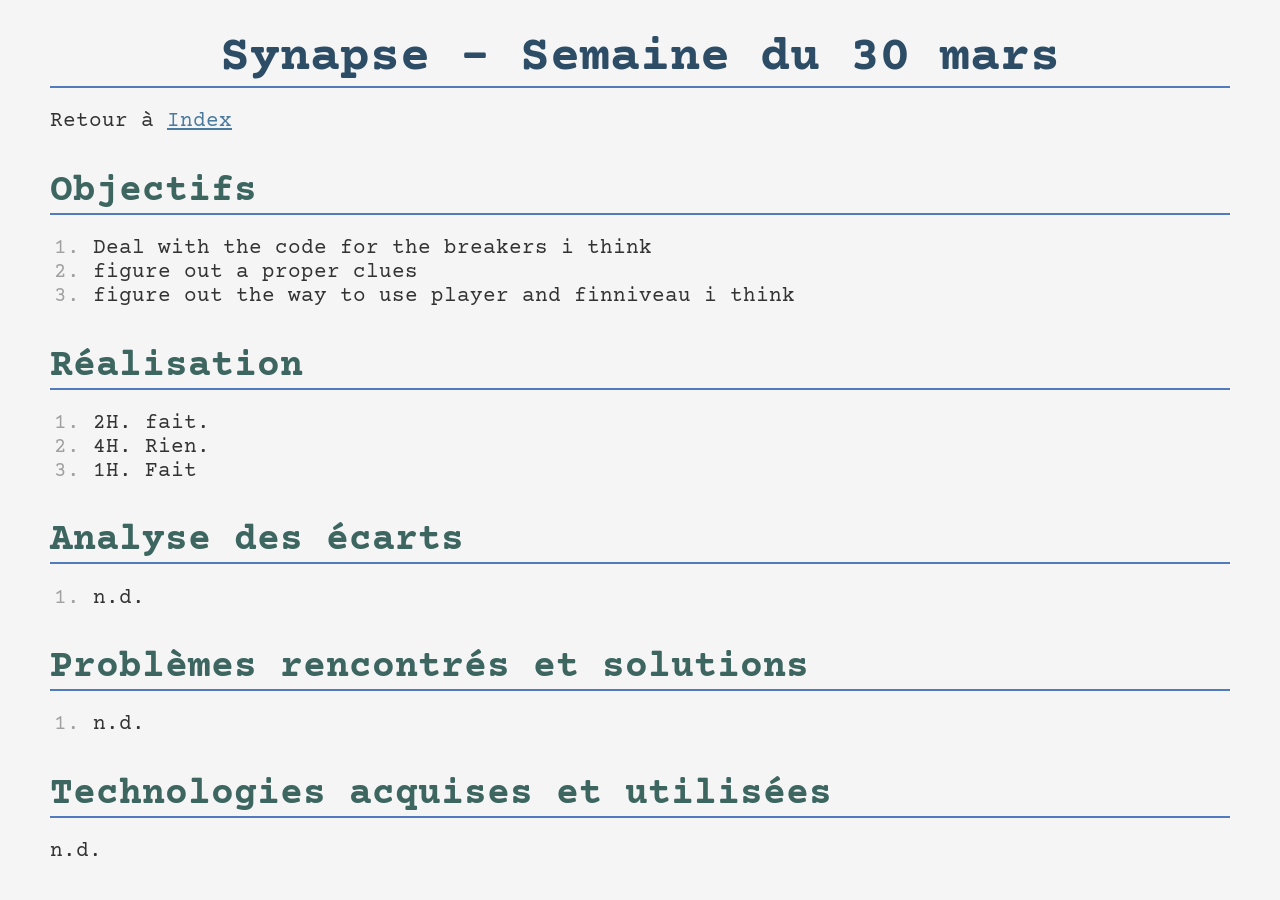
<file: files/bilan/synapse/semaine-03-30.html>
<!DOCTYPE html>
<html lang="fr">
<head>
<meta charset="UTF-8">
<meta http-equiv="X-UA-Compatible" content="IE=edge">
<meta name="viewport" content="width=device-width, initial-scale=1.0">
<meta name="generator" content="Asciidoctor 2.0.26">
<title>Synapse - Semaine du 30 mars</title>
<style>
/*
 * compact.css, version 1.9
 * Author:  Alex Efros <powerman@powerman.name>
 * Licence: Public Domain
 *
 * Usage: asciidoc -a theme=compact ...
 */

@import url('https://fonts.googleapis.com/css2?family=Courier+Prime:ital,wght@0,400;0,700;1,400;1,700&display=swap');

@font-face {
  font-family: "Zen Maru Gothic";
  src: local("Zen Maru Gothic"), local("ZenMaruGothic-Regular");
  font-weight: normal;
  font-style: normal;
}
@font-face {
  font-family: "Zen Maru Gothic";
  src: local("Zen Maru Gothic Bold"), local("ZenMaruGothic-Bold");
  font-weight: bold;
  font-style: normal;
}
@font-face {
  font-family: "Zen Maru Gothic";
  src: local("Zen Maru Gothic Light"), local("ZenMaruGothic-Light");
  font-weight: 300;
  font-style: normal;
}
@font-face {
  font-family: "Zen Maru Gothic";
  src: local("Zen Maru Gothic Medium"), local("ZenMaruGothic-Medium");
  font-weight: 500;
  font-style: normal;
}

:root {
  --bg-color: #f5f5f5;
  --text-color: #333333;
  --h1-color: #2d4d66;
  --h2-color: #3d6661;
  --h3-color: #3d6661;
  --link-color: #4a7a9e;
  --border-color: #527bbd;
  --table-bg: #e8e8e8;
  --code-bg: #f4f4f4;
  --code-color: #3c598a;
  --sidebar-bg: #ffffee;
}

@media (prefers-color-scheme: dark) {
  :root {
    --bg-color: #141415;
    --text-color: #cdcdcd;
    --h1-color: #6e94b2;
    --h2-color: #b4d4cf;
    --h3-color: #b4d4cf;
    --link-color: #6e94b2;
    --border-color: #6e94b2;
    --table-bg: #14141a;
    --code-bg: #1a1a1a;
    --code-color: #b4d4cf;
    --sidebar-bg: #1a1a1a;
  }
}

* {
  padding: 0;
  margin: 0;
}
img {
  border: 0;
}

/*** Layout ***/

body {
  margin: 30px auto;
  padding: 0 50px;
  max-width: 90ch;
  background-color: var(--bg-color);
  color: var(--text-color);
}
#header br {
  display: none;
}
#revnumber {
  display: block;
}
#toc {
  margin: 0em 0;
  text-align: left;
}
.toclevel2 {
  margin-left: 1em;
}
.toclevel3 {
  margin-left: 2em;
}
.toclevel4 {
  margin-left: 3em;
}
footer {
  font-size: 0.6em;
}
#footer {
  font-size: 0.5em;
  margin-top: 2em;
}

#preamble .sectionbody,
h2,
h3,
h4,
h5 {
  margin: 1em 0 0 0;
}

.admonitionblock,
.listingblock,
.sidebarblock,
.exampleblock,
.tableblock,
.literalblock {
  margin: 1em 0;
}
.admonitionblock td.icon {
  padding-right: 0.5em;
}
.admonitionblock td.content {
  padding-left: 0.5em;
}
.listingblock .content {
  padding: 0.5em;
}
.sidebarblock > .content {
  padding: 0.5em;
}
.exampleblock > .content {
  padding: 0 0.5em;
}
.tableblock caption {
  padding: 0 0 0.5em 0;
}
.tableblock thead th,
.tableblock tbody td,
.tableblock tfoot td {
  padding: 0 0.5em;
}
.quoteblock {
  padding: 0 2em;
}

.paragraph {
  margin: 1em 0 0 0;
  text-align: justify;
}
body {
  text-align: justify;
}
.sidebarblock .paragraph:first-child,
.exampleblock .paragraph:first-child,
.admonitionblock .paragraph:first-child {
  margin: 0;
}

.hdlist tr td {
  padding-bottom: 0.3em;
}
.hdlist tr:last-child td {
  padding-bottom: 0;
}
.hdlist tr tr td {
  padding-bottom: 0;
}

.ulist,
.olist,
.dlist,
.hdlist,
.qlist {
  margin: 1em 0;
}
.hdlist2 .ulist,
.hdlist2 .olist,
.hdlist2 .dlist,
.hdlist2 .hdlist,
.hdlist2 .qlist,
li .ulist,
li .olist,
li .dlist,
li .hdlist,
li .qlist,
dd .ulist,
dd .olist,
dd .dlist,
dd .hdlist,
dd .qlist {
  margin: 0;
}
ul {
  margin-left: 1.5em;
}
ol {
  margin-left: 2em;
}
dd {
  margin-left: 3em;
}
td.hdlist1 {
  padding-right: 1em;
}

/*** Fonts ***/

body {
  font-family: "Courier Prime", "Zen Maru Gothic", monospace;
  font-size: 25px;
}
#header {
  text-align: center;
  font-family: Georgia, serif;
}
#header h1 {
  font-size: 2em;
  font-family: "Courier Prime", "Zen Maru Gothic", monospace;
}
#footer {
  text-align: center;
  font-family: Georgia, serif;
}
#email,
#author {
  font-size: 0.85em;
  font-family: "Courier Prime", "Zen Maru Gothic", monospace;
}
#revnumber {
  font-size: 0.75em;
}
#toc {
  font-size: 0.9em;
  font-family: "Courier Prime", "Zen Maru Gothic", monospace;
}
#toctitle {
  font-weight: bold;
}
#footer {
  font-size: 0.8em;
}

h2,
h3,
h4,
h5,
.title {
  font-family: "Courier Prime", "Zen Maru Gothic", monospace;
}
h2 {
  font-size: 1.5em;
}
.sectionbody {
  font-size: 0.85em;
}
.sectionbody .sectionbody {
  font-size: inherit;
}
h3 {
  font-size: 159%;
} /* 1.35em */
h4 {
  font-size: 141%;
} /* 1.2em */
h5 {
  font-size: 118%;
} /* 1em */
.title {
  font-size: 106%; /* 0.9em */
  font-weight: bold;
  padding-top: 1em;
  text-align: center;
}

code,
.monospaced {
  font-family: "Courier Prime Code", "Zen Maru Gothic", monospace;
  font-size: 100%;
} /* 0.9em */
pre {
  font-size: 100%;
} /* 1.2em */
p code {
  font-size: 100%;
} /* 1em */
dt,
td.hdlist1 {
  font-family: "Courier Prime", "Zen Maru Gothic", monospace;
  font-size: 118%; /* 1em */
  font-style: normal;
}
.qlist em {
  font-family: "Courier Prime", "Zen Maru Gothic", monospace;
  font-size: 118%; /* 1em */
  font-style: italic;
}
.tableblock tfoot td {
  font-weight: bold;
}

/*** Colors and Backgrounds ***/

h1 {
  color: var(--h1-color);
  border-bottom: 2px solid var(--border-color);
}
#footer {
  border-top: 2px solid var(--border-color);
}

h2 {
  color: var(--h2-color);
  border-bottom: 2px solid var(--border-color);
}
h3 {
  color: var(--h3-color);
  border-bottom: 2px solid var(--border-color);
}
h3 {
  display: inline-block;
}
h4,
h5 {
  color: var(--h3-color);
}

.admonitionblock td.content {
  border-left: 2px solid var(--border-color);
}
.listingblock .content {
  background: var(--code-bg);
  border: 1px solid var(--border-color);
  border-left: 5px solid var(--border-color);
}
.sidebarblock > .content {
  background: var(--sidebar-bg);
  border: 1px solid var(--border-color);
  border-left: 5px solid var(--border-color);
}
.exampleblock > .content {
  border-left: 2px solid var(--border-color);
}
.quoteblock {
  border-left: 5px solid var(--border-color);
}
.tableblock table {
  border-collapse: collapse;
  border-width: 3px;
  border-color: var(--border-color);
}
.tableblock table[frame="hsides"] {
  border-style: solid none;
}
.tableblock table[frame="border"] {
  border-style: solid;
}
.tableblock table[frame="void"] {
  border-style: none;
}
.tableblock table[frame="vsides"] {
  border-style: none solid;
}
.tableblock table[rules="all"] tbody tr *,
.tableblock table[rules="rows"] tbody tr * {
  border-top: 1px solid var(--border-color);
}
.tableblock table[rules="all"] tr *,
.tableblock table[rules="cols"] tr * {
  border-left: 1px solid var(--border-color);
}
.tableblock table tbody tr:first-child * {
  border-top: 1px solid var(--bg-color);
}
.tableblock table tr *:first-child {
  border-left: none;
}
.tableblock table[frame] thead tr *,
.tableblock table[frame] thead tr * {
  border-top: 1px solid var(--bg-color);
  border-bottom: 2px solid var(--border-color);
}
.tableblock table tr td p.table,
.tableblock table tr td p.table * {
  border: 0;
}

.hdlist1,
em {
  color: var(--code-color);
}
code,
.monospaced {
  color: var(--code-color);
  background: var(--code-bg);
}
.literalblock code {
  background: inherit;
}

a {
  color: var(--link-color);
}

li {
  color: #a0a0a0;
}
li > * {
  color: var(--text-color);
}

span.aqua {
  color: aqua;
}
span.black {
  color: black;
}
span.blue {
  color: blue;
}
span.fuchsia {
  color: fuchsia;
}
span.gray {
  color: gray;
}
span.green {
  color: green;
}
span.lime {
  color: lime;
}
span.maroon {
  color: maroon;
}
span.navy {
  color: navy;
}
span.olive {
  color: olive;
}
span.purple {
  color: purple;
}
span.red {
  color: red;
}
span.silver {
  color: silver;
}
span.teal {
  color: teal;
}
span.white {
  color: white;
}
span.yellow {
  color: yellow;
}

span.aqua-background {
  background: aqua;
}
span.black-background {
  background: black;
}
span.blue-background {
  background: blue;
}
span.fuchsia-background {
  background: fuchsia;
}
span.gray-background {
  background: gray;
}
span.green-background {
  background: green;
}
span.lime-background {
  background: lime;
}
span.maroon-background {
  background: maroon;
}
span.navy-background {
  background: navy;
}
span.olive-background {
  background: olive;
}
span.purple-background {
  background: purple;
}
span.red-background {
  background: red;
}
span.silver-background {
  background: silver;
}
span.teal-background {
  background: teal;
}
span.white-background {
  background: white;
}
span.yellow-background {
  background: yellow;
}

span.big {
  font-size: 2em;
}
span.small {
  font-size: 0.6em;
}

span.underline {
  text-decoration: underline;
}
span.overline {
  text-decoration: overline;
}
span.line-through {
  text-decoration: line-through;
}

/*** Misc ***/

.admonitionblock td.icon {
  vertical-align: top;
}
.attribution {
  text-align: right;
}
.unbreakable {
  page-break-inside: avoid;
}

ul {
  list-style-type: disc;
}
ol.arabic {
  list-style-type: decimal;
}
ol.loweralpha {
  list-style-type: lower-alpha;
}
ol.upperalpha {
  list-style-type: upper-alpha;
}
ol.lowerroman {
  list-style-type: lower-roman;
}
ol.upperroman {
  list-style-type: upper-roman;
}
.hdlist td {
  vertical-align: top;
}

</style>
</head>
<body class="article">
<div id="header">
<h1>Synapse - Semaine du 30 mars</h1>
</div>
<div id="content">
<div id="preamble">
<div class="sectionbody">
<div class="paragraph">
<p>Retour à <a href="../../../index.html">Index</a></p>
</div>
</div>
</div>
<div class="sect1">
<h2 id="_objectifs">Objectifs</h2>
<div class="sectionbody">
<div class="olist arabic">
<ol class="arabic">
<li>
<p>Deal with the code for the breakers i think</p>
</li>
<li>
<p>figure out a proper clues</p>
</li>
<li>
<p>figure out the way to use player and finniveau i think</p>
</li>
</ol>
</div>
</div>
</div>
<div class="sect1">
<h2 id="_réalisation">Réalisation</h2>
<div class="sectionbody">
<div class="olist arabic">
<ol class="arabic">
<li>
<p>2H.  fait.</p>
</li>
<li>
<p>4H.  Rien.</p>
</li>
<li>
<p>1H.  Fait</p>
</li>
</ol>
</div>
</div>
</div>
<div class="sect1">
<h2 id="_analyse_des_écarts">Analyse des écarts</h2>
<div class="sectionbody">
<div class="olist arabic">
<ol class="arabic">
<li>
<p>n.d.</p>
</li>
</ol>
</div>
</div>
</div>
<div class="sect1">
<h2 id="_problèmes_rencontrés_et_solutions">Problèmes rencontrés et solutions</h2>
<div class="sectionbody">
<div class="olist arabic">
<ol class="arabic">
<li>
<p>n.d.</p>
</li>
</ol>
</div>
</div>
</div>
<div class="sect1">
<h2 id="_technologies_acquises_et_utilisées">Technologies acquises et utilisées</h2>
<div class="sectionbody">
<div class="paragraph">
<p>n.d.</p>
</div>
</div>
</div>
</div>
</body>
</html>
</file>
